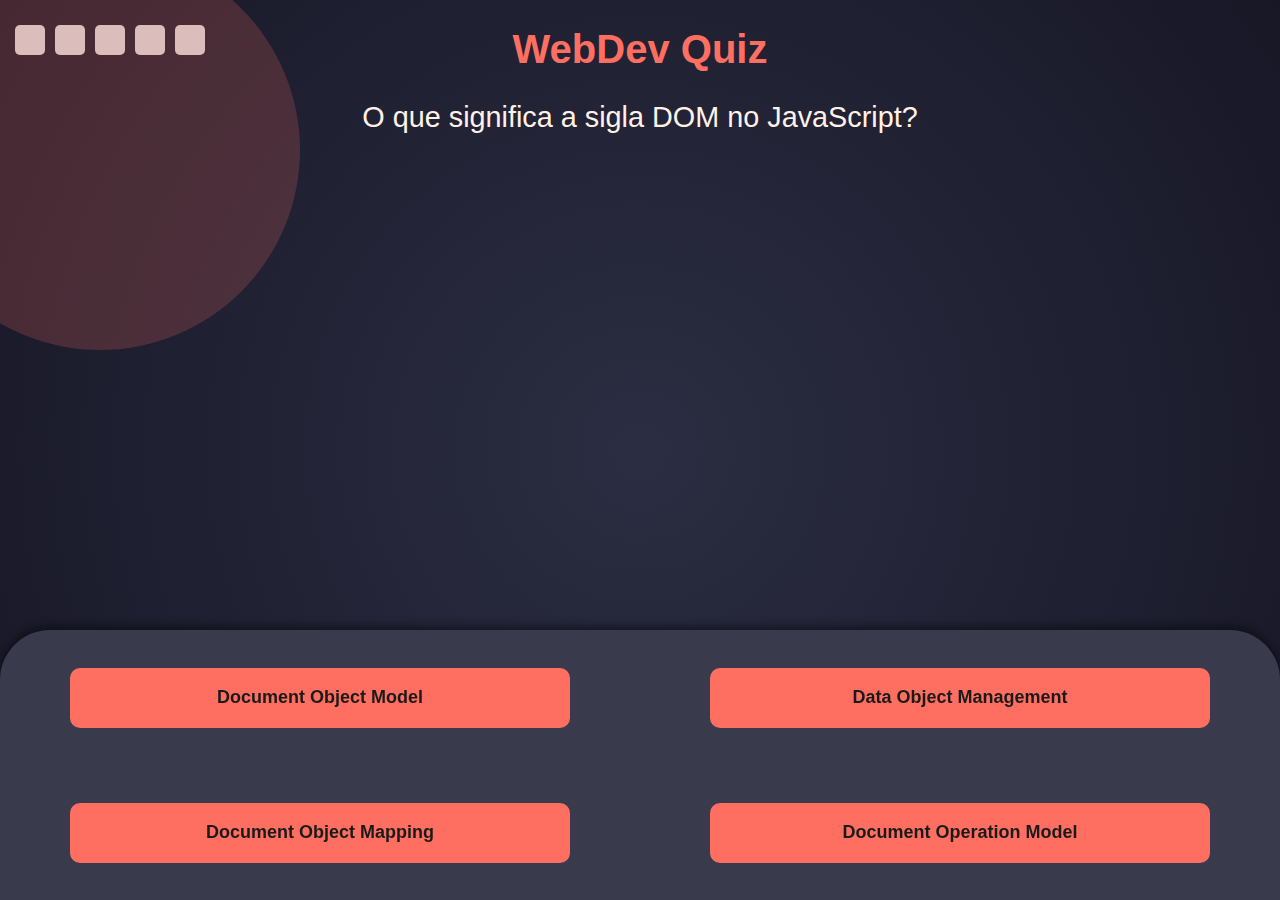
<file: index.html>
<!DOCTYPE html>
<html lang="pt-br">
<head>
    <meta charset="UTF-8">
    <meta name="viewport" content="width=device-width, initial-scale=1.0">
    <title>Bla</title>
    <link rel="stylesheet" href="../estilos/style.css">
    <link rel="stylesheet" href="../estilos/pagInicial.css">
</head>
<body>
    <div class="background">
        <h1 class="h1Jogo">WebDev Quiz</h1>
        <div id="barra-progresso"></div>
            <div class="perguntas">
                <p id="pergunta">Carregando pergunta...</p>
            </div>
            <p class="txt"></p>
            <button id="botao-proxima" style="display: none;" onclick="carregarProximaPergunta()">Próxima</button>
            <div id="gif-container"></div>
            <div id="respostas"></div>
    </div>
    <script src="../script.js"></script>
</body>
</html>
</file>
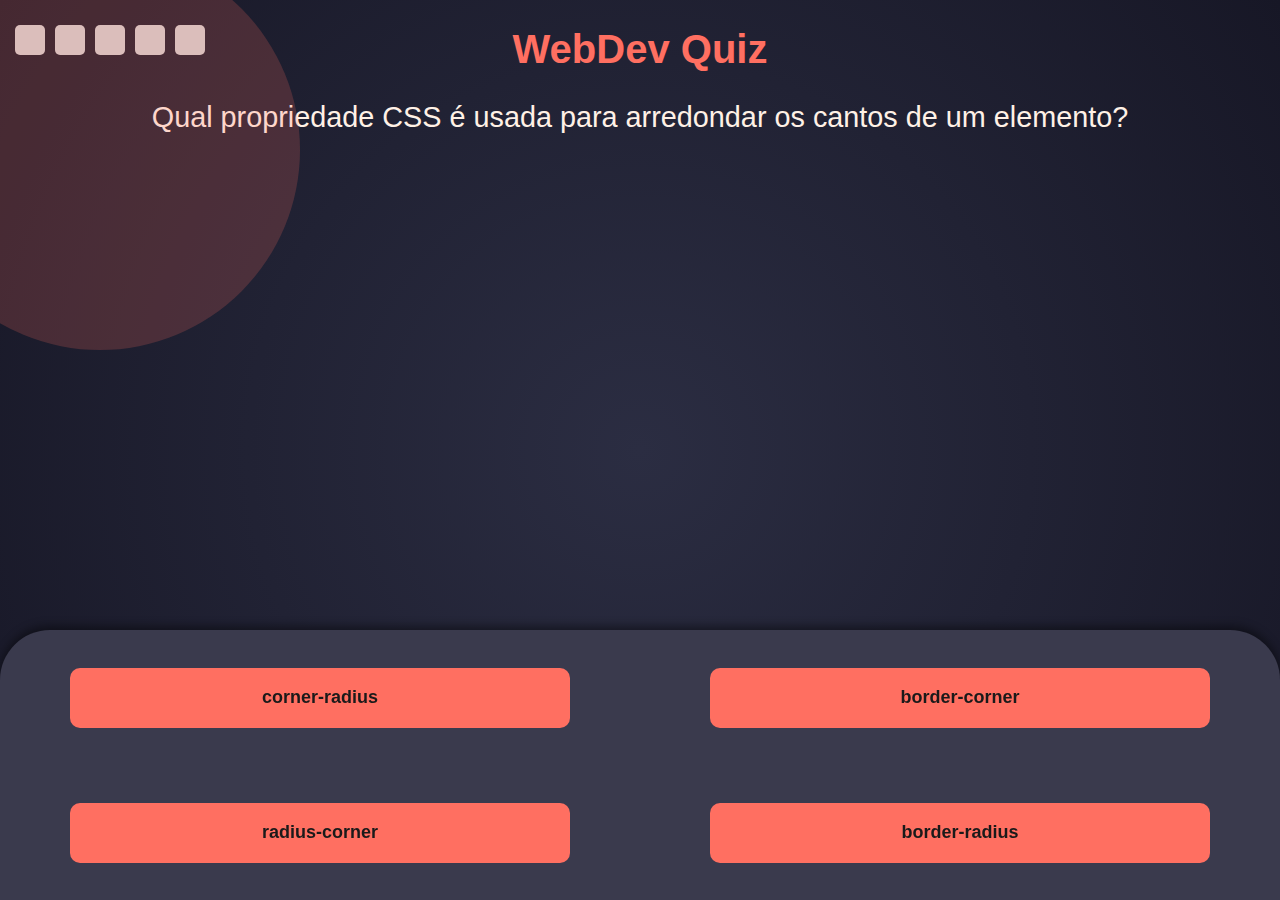
<file: jogo/index.html>
<!DOCTYPE html>
<html lang="pt-br">
<head>
    <meta charset="UTF-8">
    <meta name="viewport" content="width=device-width, initial-scale=1.0">
    <title>Bla</title>
    <link rel="stylesheet" href="../estilos/style.css">
    <link rel="stylesheet" href="../estilos/pagInicial.css">
</head>
<body>
    <div class="background">
        <h1 class="h1Jogo">WebDev Quiz</h1>
        <div id="barra-progresso"></div>
            <div class="perguntas">
                <p id="pergunta">Carregando pergunta...</p>
            </div>
            <p class="txt"></p>
            <button id="botao-proxima" style="display: none;" onclick="carregarProximaPergunta()">Próxima</button>
            <div id="gif-container"></div>
            <div id="respostas"></div>
    </div>
    <script src="script.js"></script>
</body>
</html>
</file>
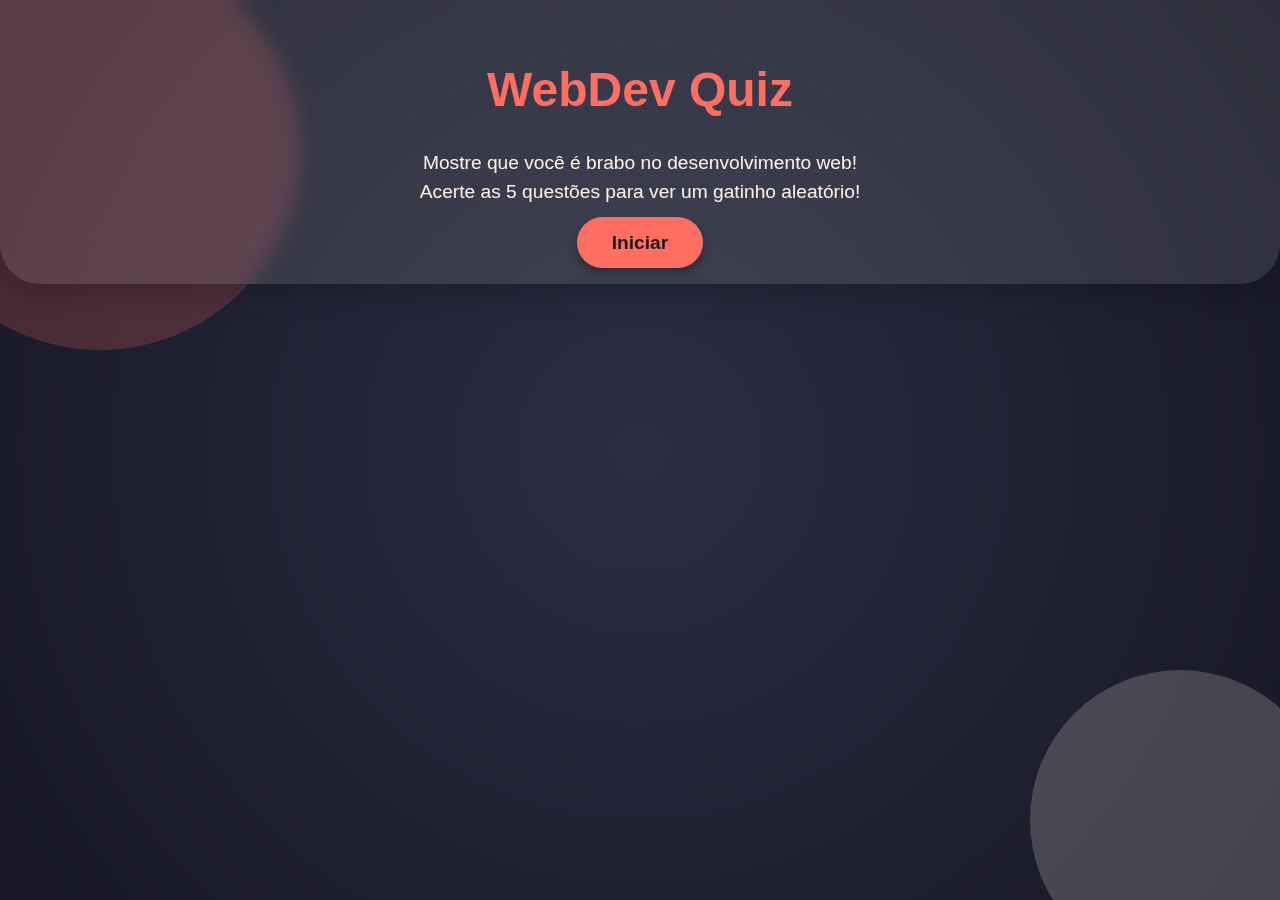
<file: menu.html>
<!DOCTYPE html>
<html lang="pt">
<head>
    <meta charset="UTF-8">
    <meta name="viewport" content="width=device-width, initial-scale=1.0">
    <title>WebDev Quiz</title>
    <link rel="stylesheet" href="estilos/pagInicial.css">
</head>
<body>
    <div class="background">
        <div class="container">
            <h1 class="tit">WebDev Quiz</h1>
            <p class="descricao">Mostre que você é brabo no desenvolvimento web! <br>Acerte as 5 questões para ver um gatinho aleatório!</p>
            <a href="jogo/index.html" target="_self" class="btn-iniciar">Iniciar</a>
        </div>
    </div>
</body>
</html>
</file>
<file: estilos/style.css>
@charset "UTF-8";

body {
    display: flex; 
    flex-direction: column; 
    justify-content: center; 
    align-items: center; 
    margin: 0;
    font-family: 'Lucida Sans', 'Lucida Sans Regular', 'Lucida Grande', 'Lucida Sans Unicode', Geneva, Verdana, sans-serif;
    
    
}

.h1Jogo {
    font-size: 2.5rem;
    color: #FF6F61;
    text-align: center;
}

h2 {
    color: #FFF1E6;
}

.perguntas {
    font-size: 1.8rem;
    margin: 20px 0;
    text-align: center;
    color: #FFF1E6;
}


.txt {
    font-size: 1.2rem;
    margin: 15px 0; 
    text-align: center;
    font-style: italic;
    color: #FF6F61;
}

#botao-proxima {
    position: relative; 
    margin-top: 20px; 
    background-color: #FF6F61;
    color: #1A1A1A;
    padding: 15px 30px;
    border-radius: 10px;
    font-size: 1rem;
    border: none;
    box-shadow: 2px 4px 10px rgba(0, 0, 0, 0.432);
    transition: transform 0.2s, background-color 0.2s;
}

#respostas {
    background-color: #3A3A4D;
    display: grid;
    grid-template-columns: 1fr 1fr;
    width: 100%;
    height: 30vh;
    position: fixed;
    bottom: 0;
    box-shadow: 0 -4px 10px rgba(0, 0, 0, 0.432);
    border-radius: 50px 50px 0 0;
}

button {
    font-family: 'Lucida Sans', 'Lucida Sans Regular', 'Lucida Grande', 'Lucida Sans Unicode', Geneva, Verdana, sans-serif;
    font-size: large;

    border-radius: 10px;
    border: none;

    background-color: #FF6F61;
    color: #1A1A1A;
    font-weight: bold;
    justify-self: center;
    
    padding: 10px;
    transition: .2s;
    width: 500px;
    height: 60px;
    margin: auto;
    
}

button:hover {
    cursor: pointer;
    background-color: #af4b42;
    color: #FFF1E6;
    transform: scale(1.1);
}

button:active {
    transform: scale(.95);
    background-color: #813934;
    color: #FFF1E6;
}

button:disabled {
    background-color: #6B705C;
    color: white; 
    cursor: not-allowed; 
    opacity: 0.6;
}

#barra-progresso {
    position: fixed;
    top: 5px;
    left: 10px;
    display: flex;
    justify-content: end;
    margin-top: 20px;
}

.quadrado {
    width: 30px;
    height: 30px;
    background-color: lightgray;
    margin: 0 5px;
    border-radius: 5px;
    transition: background-color 0.3s;
}

.quadrado.correto {
    background-color: green;
}

.quadrado.errado {
    background-color: red;
}

#gif-container {
    position: absolute; 
    top: 17%; 
    left: 50%; 
    transform: translateX(-50%); 
    text-align: center;  
    width: 100%; 
    max-width: 600px;
    margin-top: 50px; 
}

#gif-container img {
    height: 28em;
    width: 100%; 
    max-width: 500px; 
    border-radius: 10px; 
    box-shadow: 2px 2px 10px rgba(0, 0, 0, 0.452);
}
</file>
<file: estilos/pagInicial.css>
@charset "UTF-8";

body {
    margin: 0;
    padding: 0;
    height: 100vh;
    background-color: #2B2D42;
    display: flex;
    align-items: center;
    justify-content: center;
    overflow: hidden;
    font-family: 'Roboto', sans-serif;
}

.background {
    position: absolute;
    width: 100%;
    height: 100%;
    overflow: hidden;
    background: radial-gradient(circle, rgba(43, 45, 66, 1) 0%, rgba(23, 23, 38, 1) 100%);
}

.background::after {
    content: '';
    position: absolute;
    width: 400px;
    height: 400px;
    background: rgba(255, 111, 97, 0.2);
    border-radius: 50%;
    top: -50px;
    left: -100px;
    z-index: 0;
    animation: move-circle 6s linear infinite;
}

.background::before {
    content: '';
    position: absolute;
    width: 300px;
    height: 300px;
    background: rgba(255, 241, 230, 0.2);
    border-radius: 50%;
    bottom: -70px;
    right: -50px;
    z-index: 0;
    animation: move-circle 8s linear infinite reverse;
}


@keyframes move-circle {
    0%, 100% {
        transform: translate(0, 0);
    }
    50% {
        transform: translate(50px, -30px);
    }
}


.container {
    position: relative;
    z-index: 1;
    text-align: center;
    background: rgba(255, 255, 255, 0.1);
    padding: 30px 40px;
    border-radius: 0 0 40px 40px;
    box-shadow: 0 8px 30px rgba(0, 0, 0, 0.2);
    color: #FFF1E6;
    backdrop-filter: blur(10px);
}


.tit {
    font-size: 3rem;
    color: #FF6F61;
}


.descricao {
    font-size: 1.2rem;
    margin-bottom: 25px;
    line-height: 1.5;
    color: #FFF1E6;
}


.btn-iniciar {
    text-decoration: none;
    background-color: #FF6F61;
    color: #1A1A1A;
    padding: 15px 35px;
    border-radius: 30px;
    font-size: 1.2rem;
    font-weight: bold;
    transition: all 0.3s ease;
    box-shadow: 0px 4px 8px rgba(0, 0, 0, 0.3);
}

.btn-iniciar:hover {
    background-color: #AF4B42;
    color: #FFF1E6;
    transform: scale(1.1);
    box-shadow: 0px 6px 12px rgba(0, 0, 0, 0.4);
}


@media (max-width: 768px) {
    h1 {
        font-size: 2.5rem;
    }

    p {
        font-size: 1rem;
    }

    .btn-iniciar {
        padding: 12px 25px;
        font-size: 1rem;
    }
}
</file>
